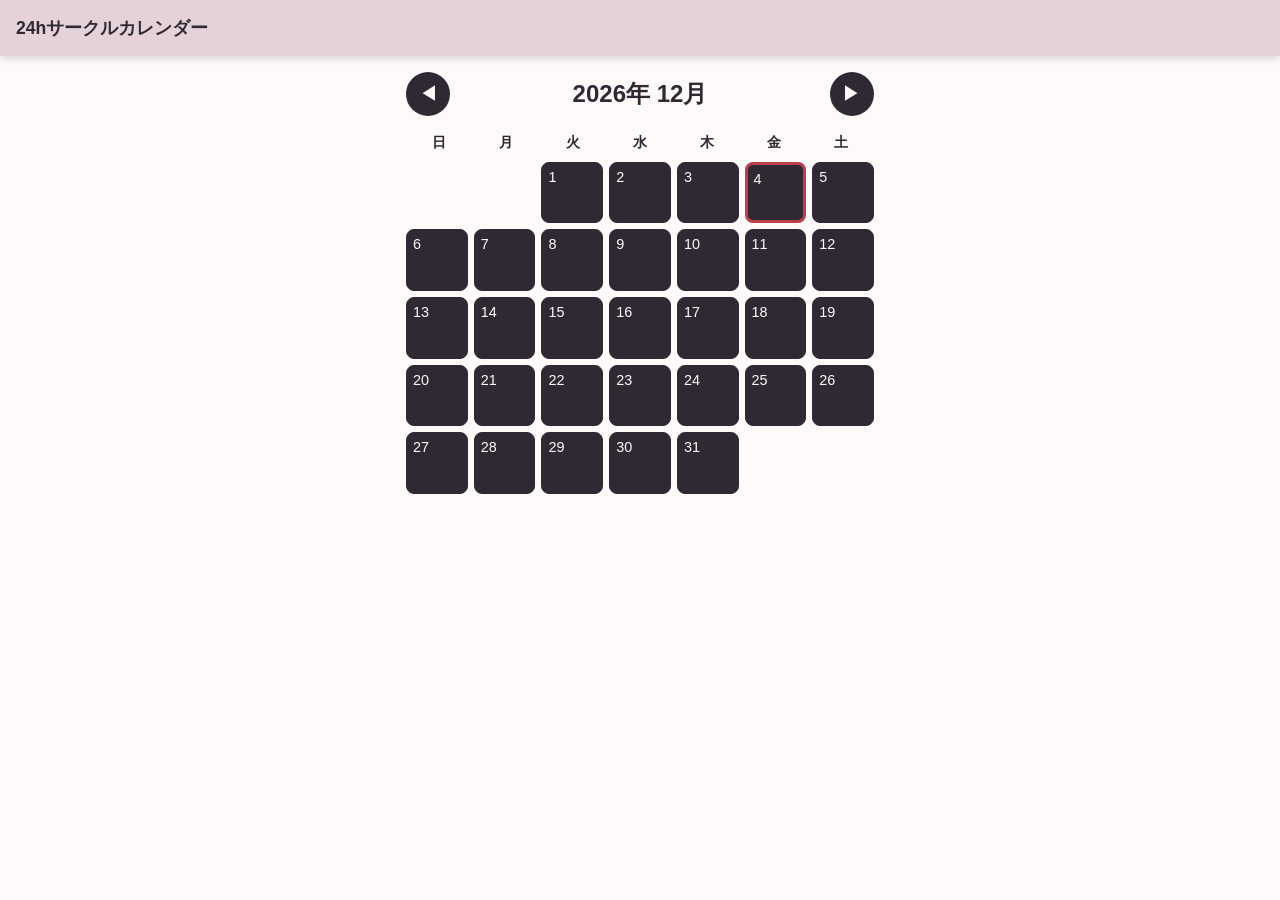
<file: index.html>
<!DOCTYPE html>
<html lang="ja">
<head>
    <meta charset="UTF-8">
    <meta name="viewport" content="width=device-width, initial-scale=1.0, maximum-scale=1.0, user-scalable=no">
    <title>24hサークルカレンダー</title>
    <link rel="stylesheet" href="style.css">
</head>
<body>

    <!-- 共通ヘッダー -->
    <header class="app-header">
        <button id="back-btn" class="header-btn">← 戻る</button>
        <h1 id="header-title">24hサークルカレンダー</h1>
        <div style="width: 44px;"></div> <!-- 右側のバランス用スペース -->
    </header>

    <!-- アプリ全体のコンテナ -->
    <main class="app-container" id="app-main" data-view="calendar">
        
        <!-- 1. 月間カレンダー画面 -->
        <section id="view-calendar" class="app-view">
            <div class="calendar-controls">
                <button id="prev-month" type="button">◀</button>
                <h2 id="current-month-year">----年 --月</h2>
                <button id="next-month" type="button">▶</button>
            </div>
            <div class="calendar-weekdays">
                <div>日</div><div>月</div><div>火</div><div>水</div><div>木</div><div>金</div><div>土</div>
            </div>
            <div id="calendar-grid" class="calendar-grid"></div>
        </section>

        <!-- 2. スケジュール一覧画面（1日の詳細） -->
        <section id="view-day-detail" class="app-view">
            <div class="day-header">
                <h2 id="selected-date-label">--月--日 (ー)</h2>
                <!-- スケジュール名保存フォーム ＋ フォルダボタン -->
                <div class="routine-save-box">
                    <input type="text" id="schedule-name-input" placeholder="この日の名前（例: 出張、休日）">
                    <button id="save-schedule-name-btn" type="button">保存</button>
                    <button id="open-folder-btn" type="button" title="保存済みスケジュールを呼び出す">参照</button>
                </div>
            </div>

            <!-- 24時間円形スケジュール (SVG) -->
            <div class="circle-wrapper">
                <svg id="schedule-circle" viewBox="0 0 240 240">
                    <!-- 背景の円 -->
                    <circle cx="120" cy="120" r="80" class="circle-bg" />
                    <!-- タップ反応レイヤー -->
                    <g id="circle-tap-zones-group"></g>
                    <!-- スケジュール描画エリア -->
                    <g id="circle-arcs-group"></g>
                    <!-- 時間数字レイヤー -->
                    <g id="circle-grid-group"></g>
                </svg>
            </div>

            <!-- タイムライン風の簡易リスト表示 -->
            <div class="task-list-container">
                <h3>本日の予定一覧</h3>
                <ul id="task-list"></ul>
            </div>

            <!-- 固定配置の「＋」ボタン -->
            <button id="fab-add-btn" class="fab-btn" type="button">+</button>
        </section>

        <!-- 3. スケジュール入力画面 -->
        <section id="view-input" class="app-view">
            <h2 class="view-title" id="input-view-title">予定の登録</h2>
            <form id="schedule-form" onsubmit="return false;">
                <div class="form-group">
                    <label for="event-title">予定名</label>
                    <input type="text" id="event-title" required placeholder="例: ミーティング、睡眠">
                </div>

                <div class="form-row-vertical">
                    <!-- 開始時刻グループ -->
                    <div class="form-group">
                        <label for="event-start">開始時刻 (入力例: 0930)</label>
                        <input type="text" id="event-start" required inputmode="numeric" placeholder="09:00" maxlength="5">
                        <div class="minute-picker-label">クイック分選択 (5分刻み)</div>
                        <div id="start-min-picker" class="minute-picker-container"></div>
                    </div>
                    
                    <!-- 終了時刻グループ -->
                    <div class="form-group">
                        <label for="event-end">終了時刻 (入力例: 1000)</label>
                        <input type="text" id="event-end" required inputmode="numeric" placeholder="10:00" maxlength="5">
                        <div class="minute-picker-label">クイック分選択 (5分刻み)</div>
                        <div id="end-min-picker" class="minute-picker-container"></div>
                    </div>
                </div>

                <!-- 予定の長さ表示 -->
                <div class="duration-display">
                    予定の長さ: <span id="duration-text">1時間 0分</span>
                </div>

                <!-- カラーパレット選択 -->
                <div class="form-group">
                    <label>カラー</label>
                    <div class="color-palette">
                        <button type="button" class="color-chip active" style="background-color: #ff5e57;" data-color="#ff5e57"></button>
                        <button type="button" class="color-chip" style="background-color: #c97586;" data-color="#c97586"></button>
                        <button type="button" class="color-chip" style="background-color: #ffc048;" data-color="#ffc048"></button>
                        <button type="button" class="color-chip" style="background-color: #a8c97f;" data-color="#a8c97f"></button>
                        <button type="button" class="color-chip" style="background-color: #a0d8ef;" data-color="#a0d8ef"></button>
                        <button type="button" class="color-chip" style="background-color: #a59aca;" data-color="#a59aca"></button>
                    </div>
                </div>

                <button type="submit" id="submit-event-btn" class="primary-btn">登録する</button>
            </form>
        </section>

    </main>

    <!-- 呼び出しモーダルUI -->
    <div id="routine-modal" class="modal-overlay">
        <div class="modal-content">
            <div class="modal-header">
                <h3>スケジュールを呼び出す</h3>
                <button id="close-modal-btn" class="modal-close-x">&times;</button>
            </div>
            <div class="modal-body">
                <p class="modal-desc">保存済みのルーティンを選択して、現在の日付に上書きコピーします。</p>
                <ul id="routine-list" class="routine-list">
                    <!-- JSで動的に生成 -->
                </ul>
            </div>
        </div>
    </div>

    <script src="app.js"></script>
</body>
</html>
</file>
<file: style.css>
/* --- 基本リセット & 共通設定 --- */
* {
    box-sizing: border-box;
    margin: 0;
    padding: 0;
    -webkit-tap-highlight-color: transparent;
}

body {
    font-family: -apple-system, BlinkMacSystemFont, "Segoe UI", Roboto, "Helvetica Neue", Arial, sans-serif;
    background-color: #fffafa;
    color: #302833;
    overflow-x: hidden;
    line-height: 1.5;
}

/* --- ヘッダー --- */
.app-header {
    position: fixed;
    top: 0;
    left: 0;
    width: 100%;
    height: 56px;
    background-color: #e4d2d8;
    display: flex;
    align-items: center;
    justify-content: space-between;
    padding: 0 16px;
    box-shadow: 0 2px 8px rgba(0, 0, 0, 0.176);
    z-index: 100;
}

.app-header h1 {
    font-size: 1.1rem;
    font-weight: 600;
    color: #302833;
}

.header-btn {
    background: none;
    border: none;
    color: #302833;
    font-size: 1rem;
    cursor: pointer;
    min-width: 44px;
    min-height: 44px;
    display: flex;
    align-items: center;
    display: none;
}

/* --- メインコンテナ --- */
.app-container {
    padding-top: 72px;
    padding-bottom: 32px;
    width: 100%;
    max-width: 500px;
    margin: 0 auto;
    padding-left: 16px;
    padding-right: 16px;
}

/* --- 画面切り替えロジック --- */
.app-view {
    display: none;
}
[data-view="calendar"] #view-calendar { display: block; }
[data-view="day-detail"] #view-day-detail { display: block; }
[data-view="input"] #view-input { display: block; }


/* --- 1. カレンダー画面 --- */
.calendar-controls {
    display: flex;
    justify-content: space-between;
    align-items: center;
    margin-bottom: 16px;
}
.calendar-controls button {
    background-color: #302833;
    border: none;
    color: #fffafa;
    width: 44px;
    height: 44px;
    border-radius: 50%;
    font-size: 1.2rem;
    cursor: pointer;
}
.calendar-controls button:active {
    background-color: #302833;
}
.calendar-weekdays {
    display: grid;
    grid-template-columns: repeat(7, 1fr);
    text-align: center;
    font-weight: bold;
    color: #302833;
    margin-bottom: 8px;
    font-size: 0.9rem;
}
.calendar-grid {
    display: grid;
    grid-template-columns: repeat(7, 1fr);
    gap: 6px;
}
.calendar-day {
    background-color: #302833;
    border: 1px solid #302833;
    border-radius: 8px;
    aspect-ratio: 1;
    display: flex;
    flex-direction: column;
    justify-content: space-between;
    padding: 6px;
    color: #fffafa;
    font-size: 0.9rem;
    position: relative;
    cursor: pointer;
}
.calendar-day.empty {
    background: none;
    border: none;
    cursor: default;
    pointer-events: none;
}
.calendar-day.today {
    border: 3px solid #b94047;
    background-color: #302833;
}
.day-dots {
    display: flex;
    gap: 2px;
    justify-content: center;
    overflow: hidden;
    height: 6px;
}
.dot {
    width: 6px;
    height: 6px;
    border-radius: 50%;
}

/* --- 2. 詳細・円形スケジュール画面 --- */
.day-header {
    margin-bottom: 16px;
    color: #302833;
}
.routine-save-box {
    display: flex;
    gap: 8px;
    margin-top: 8px;
    color: #fffafa;
}
.routine-save-box input {
    flex: 1;
    background-color: #d4acad;
    border: 1px solid #d4acad;
    border-radius: 6px;
    color: #fffafa;
    padding: 8px 12px;
    font-size: 0.95rem;
}
.routine-save-box input::placeholder {
    color: #fffafa; 
    opacity: 1;
}
.routine-save-box button {
    background-color: #d4acad;
    color: #fffafa;
    font-weight: bold;
    border: none;
    padding: 0 16px;
    border-radius: 6px;
    cursor: pointer;
    transition: background-color 0.2s ease;
}
.routine-save-box button:active {
    background-color: #c99ba0;
}
#open-folder-btn {
    background-color: #d4acad;
    color: #fffafa;
    font-weight: bold;
    border: none;
    padding: 0 16px;
    border-radius: 6px;
    cursor: pointer;
    transition: background-color 0.2s ease;
}

.circle-wrapper {
    width: 90%;
    max-width: 340px;
    margin: 24px auto;
}
#schedule-circle {
    width: 100%;
    height: auto;
}
.circle-bg {
    fill: #e4d2d8;
    stroke: none;
}

.tap-zone {
    fill: transparent;      
    cursor: pointer;
    transition: fill 0.12s ease;
}
.tap-zone:active {
    fill: rgba(255, 255, 255, 0.08);  
}

.circle-event-arc {
    cursor: pointer;
}
.circle-event-arc:active {
    opacity: 0.8;
}

.circle-grid-text {
    fill: #c099a0;
    font-size: 9px;
    font-weight: 500;
    text-anchor: middle;
    dominant-baseline: middle;
    pointer-events: none;
}
.circle-event-text {
    font-size: 7px;
    font-weight: bold;
    fill: #fffafa; 
    text-anchor: middle;
    dominant-baseline: middle;
    letter-spacing: 0.2px;
    cursor: pointer;
}
.circle-tick-line {
    stroke: #c099a0;      
    stroke-width: 1px;    
    stroke-linecap: round; 
}
.task-list-container {
    margin-top: 24px;
}
.task-list-container h3 {
    font-size: 1rem;
    margin-bottom: 12px;
    color: #302833;
}
#task-list {
    list-style: none;
}
.task-item {
    background-color: #d4acad;
    padding: 12px 16px;
    border-radius: 8px;
    margin-bottom: 8px;
    display: flex;
    justify-content: space-between;
    align-items: center;
    border-left: 4px solid #fffafa;
    transition: background-color 0.15s ease, transform 0.1s ease;
}
.task-item-content {
    flex: 1;
    cursor: pointer;
    color:#fffafa;
}
.task-item:active {
    background-color: #c99ba0; 
    transform: scale(0.99);    
}
.task-item-time {
    font-size: 0.85rem;
    color: #fffafa;
}
.task-delete-btn {
    background: none;
    border: none;
    color: #fffafa;
    font-size: 0.9rem;
    padding: 4px 8px;
    cursor: pointer;
    z-index: 10; 
}

.fab-btn {
    position: fixed;
    bottom: 24px;
    right: 24px;
    width: 56px;
    height: 56px;
    border-radius: 50%;
    background-color: #d4acad;
    color: #fffafa;
    font-size: 2rem;
    border: none;
    box-shadow: 0 4px 12px rgba(0, 0, 0, 0.176);
    display: flex;
    align-items: center;
    justify-content: center;
    z-index: 90;
    cursor: pointer;
}

/* --- 3. 入力画面 --- */
.view-title {
    margin-bottom: 20px;
    font-size: 1.3rem;
}
.form-group {
    margin-bottom: 20px;
}
.form-row-vertical {
    display: flex;
    flex-direction: column;
    gap: 4px;
}
label {
    display: block;
    margin-bottom: 6px;
    color: #302833;
    font-size: 0.9rem;
    font-weight: bold;
}
input[type="text"] {
    width: 100%;
    height: 46px;
    background-color: #d4acad;
    border: 2px solid transparent;
    border-radius: 8px;
    color: #302833;
    padding: 0 14px;
    font-size: 1.1rem;
    outline: none;
    font-variant-numeric: tabular-nums;
    transition: border-color 0.2s ease, background-color 0.2s ease;
}
input[type="text"]:focus {
    border-color: #302833;
    background-color: #dfbbc1;
}

/* 5分刻みクイックタブ用スタイル */
.minute-picker-label {
    font-size: 0.75rem;
    color: #302833;
    margin: 6px 0 4px 2px;
}
.minute-picker-container {
    display: grid;
    grid-template-columns: repeat(6, 1fr);
    gap: 6px;
    margin-bottom: 8px;
}
.minute-tab {
    background-color: #f0e2e6;
    border: 1px solid #dcd1d5;
    color: #302833;
    border-radius: 6px;
    padding: 6px 0;
    font-size: 0.85rem;
    font-weight: 600;
    text-align: center;
    cursor: pointer;
    transition: all 0.15s ease;
    user-select: none;
}
.minute-tab:hover {
    background-color: #e4d2d8;
    color: #302833;
}
.minute-tab.active {
    background-color: #302833;
    border-color: #302833;
    color: #fffafa;
    transform: scale(1.03);
    box-shadow: 0 2px 5px rgba(0,0,0,0.15);
}

.duration-display {
    background-color: #d4acad;
    padding: 12px;
    border-radius: 8px;
    margin-bottom: 20px;
    font-size: 0.95rem;
    color: #302833;
    font-weight: bold;
}

.color-palette {
    display: flex;
    gap: 12px;
}
.color-chip {
    width: 44px;
    height: 44px;
    border-radius: 50%;
    border: 3px solid transparent;
    cursor: pointer;
}
.color-chip.active {
    border-color: #fffafa;
    transform: scale(1.1);
}

.primary-btn {
    width: 100%;
    height: 50px;
    background-color: #d4acad;
    color: #302833;
    border: none;
    border-radius: 8px;
    font-size: 1rem;
    font-weight: bold;
    cursor: pointer;
    margin-top: 12px;
}

/* --- モーダル (ポップアップ仕様) --- */
.modal-overlay {
    position: fixed;
    top: 0;
    left: 0;
    width: 100%;
    height: 100%;
    background-color: rgba(0, 0, 0, 0.5);
    display: flex;
    align-items: center;
    justify-content: center;
    z-index: 1000;
    opacity: 0;
    pointer-events: none;
    transition: opacity 0.2s ease;
}
.modal-overlay.open {
    opacity: 1;
    pointer-events: auto;
}
.modal-content {
    background-color: #fffafa;
    width: 92%;
    max-width: 420px;
    border-radius: 12px;
    box-shadow: 0 8px 24px rgba(0, 0, 0, 0.2);
    overflow: hidden;
    display: flex;
    flex-direction: column;
    max-height: 80vh;
}
.modal-header {
    background-color: #e4d2d8;
    padding: 14px 16px;
    display: flex;
    justify-content: space-between;
    align-items: center;
    color: #302833;
}
.modal-header h3 {
    font-size: 1.05rem;
    font-weight: bold;
}
.modal-close-x {
    background: none;
    border: none;
    font-size: 1.5rem;
    cursor: pointer;
    color: #302833;
    line-height: 1;
}
.modal-body {
    padding: 16px;
    overflow-y: auto;
}
.modal-desc {
    font-size: 0.85rem;
    color: #7a6e7f;
    margin-bottom: 12px;
}
.routine-list {
    list-style: none;
}
.routine-item {
    background-color: #f0e2e6;
    padding: 12px;
    border-radius: 8px;
    margin-bottom: 10px;
    display: flex;
    justify-content: space-between;
    align-items: center;
    border-left: 4px solid #d4acad;
    gap: 8px;
}
.routine-item-info {
    flex: 1;
    display: flex;
    flex-direction: column;
    gap: 2px;
}
.routine-item-name {
    font-weight: bold;
    color: #302833;
    font-size: 0.95rem;
}
.routine-item-meta {
    font-size: 0.75rem;
    color: #7a6e7f;
}
.routine-action-btns {
    display: flex;
    gap: 6px;
}
.routine-apply-btn {
    background-color: #302833;
    color: #fffafa;
    border: none;
    padding: 6px 12px;
    border-radius: 6px;
    font-size: 0.8rem;
    font-weight: bold;
    cursor: pointer;
    transition: background-color 0.15s;
}
.routine-apply-btn:hover {
    background-color: #4a3f4e;
}
.routine-delete-btn {
    background-color: #b94047;
    color: #fffafa;
    border: none;
    padding: 6px 10px;
    border-radius: 6px;
    font-size: 0.8rem;
    font-weight: bold;
    cursor: pointer;
    transition: background-color 0.15s;
}
.routine-delete-btn:hover {
    background-color: #d1535a;
}
.no-routine-msg {
    text-align: center;
    color: #7a6e7f;
    padding: 24px 0;
    font-size: 0.9rem;
}
</file>
